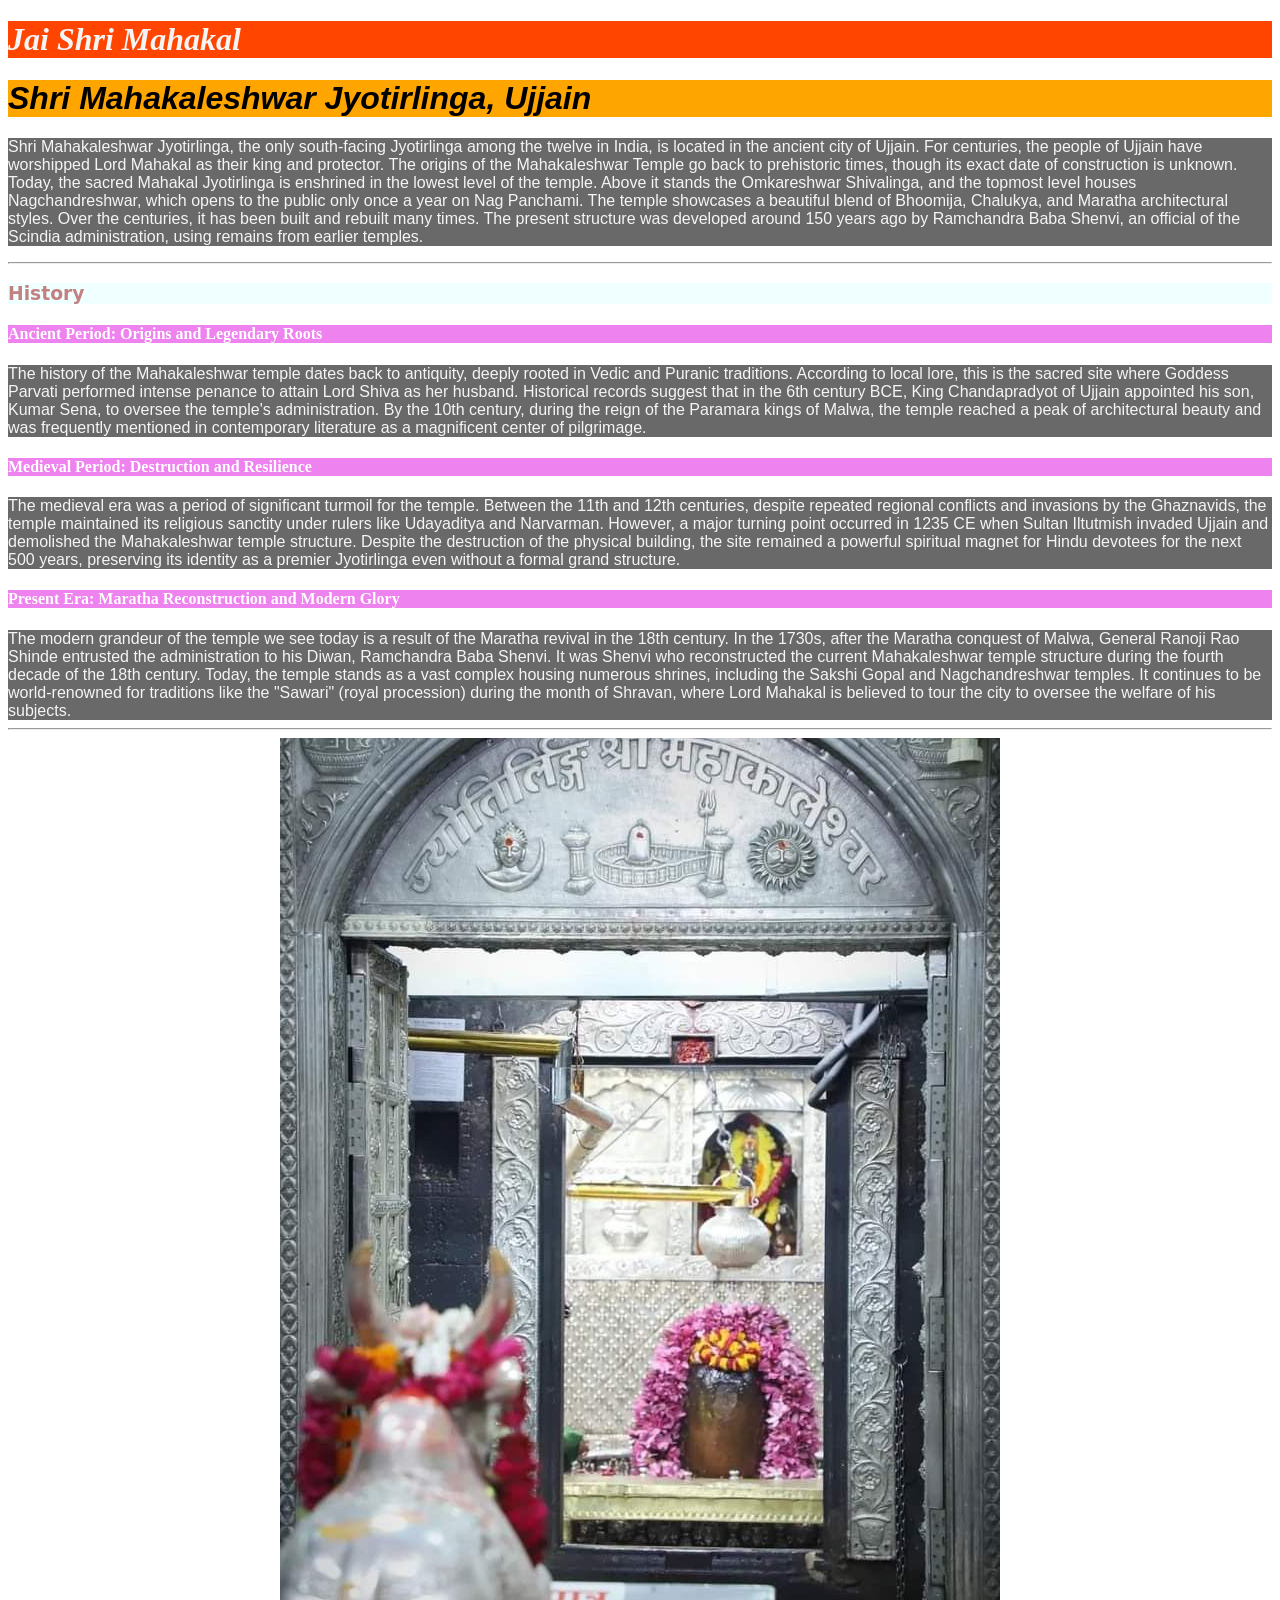
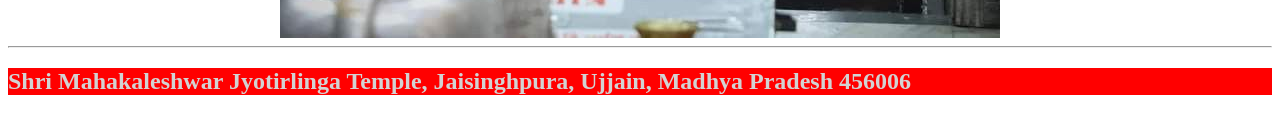
<file: index.html>
<!DOCTYPE html>
<html lang="en">
<head>
    <meta charset="UTF-8">
    <meta name="viewport" content="width=device-width, initial-scale=1.0">
    <title>Document</title>
    <!-- External CSS -->
    <link rel="stylesheet" href="css/style.css">
    <style>
        /* Internal CSS */
        p{
            background-color: dimgray;
            color: whitesmoke;
            font-family:'Gill Sans', 'Gill Sans MT', Calibri, 'Trebuchet MS', sans-serif;
        }
        h4{
            color: white !important;
            background-color:violet !important;
        }
        h2{
            color: lightgray !important;
            background-color: red !important;
        }
        img {
            display: block;
            margin: 0 auto;
        }

    </style>
</head>
<body>
    <!-- Inline CSS -->
    <h1 style="background-color: orangered; font-family: 'Times New Roman', Times, serif; font-style: italic; color:whitesmoke;">Jai Shri Mahakal</h1>
    <h1 style="background-color: orange; font-family:'Franklin Gothic Medium', 'Arial Narrow', Arial, sans-serif; font-style:oblique; color: black;">Shri Mahakaleshwar Jyotirlinga, Ujjain</h1>

    <!-- Internal CSS -->
    <p>Shri Mahakaleshwar Jyotirlinga, the only south‑facing Jyotirlinga among the twelve in India, is located in the ancient city of Ujjain. For centuries, the people of Ujjain have worshipped Lord Mahakal as their king and protector. The origins of the Mahakaleshwar Temple go back to prehistoric times, though its exact date of construction is unknown. Today, the sacred Mahakal Jyotirlinga is enshrined in the lowest level of the temple. Above it stands the Omkareshwar Shivalinga, and the topmost level houses Nagchandreshwar, which opens to the public only once a year on Nag Panchami. The temple showcases a beautiful blend of Bhoomija, Chalukya, and Maratha architectural styles. Over the centuries, it has been built and rebuilt many times. The present structure was developed around 150 years ago by Ramchandra Baba Shenvi, an official of the Scindia administration, using remains from earlier temples.</p>
    
    <hr>
    <!-- External CSS -->
    <h3>History</h3>

    <h4>Ancient Period: Origins and Legendary Roots</h4>
    <article>
        The history of the Mahakaleshwar temple dates back to antiquity, deeply rooted in Vedic and Puranic traditions. According to local lore, this is the sacred site where Goddess Parvati performed intense penance to attain Lord Shiva as her husband. Historical records suggest that in the 6th century BCE, King Chandapradyot of Ujjain appointed his son, Kumar Sena, to oversee the temple's administration. By the 10th century, during the reign of the Paramara kings of Malwa, the temple reached a peak of architectural beauty and was frequently mentioned in contemporary literature as a magnificent center of pilgrimage.
    </article>
     
    <h4>Medieval Period: Destruction and Resilience</h4>
    <article>
        The medieval era was a period of significant turmoil for the temple. Between the 11th and 12th centuries, despite repeated regional conflicts and invasions by the Ghaznavids, the temple maintained its religious sanctity under rulers like Udayaditya and Narvarman. However, a major turning point occurred in 1235 CE when Sultan Iltutmish invaded Ujjain and demolished the Mahakaleshwar temple structure. Despite the destruction of the physical building, the site remained a powerful spiritual magnet for Hindu devotees for the next 500 years, preserving its identity as a premier Jyotirlinga even without a formal grand structure.
    </article>

    <h4>Present Era: Maratha Reconstruction and Modern Glory</h4>
    <article>
        The modern grandeur of the temple we see today is a result of the Maratha revival in the 18th century. In the 1730s, after the Maratha conquest of Malwa, General Ranoji Rao Shinde entrusted the administration to his Diwan, Ramchandra Baba Shenvi. It was Shenvi who reconstructed the current Mahakaleshwar temple structure during the fourth decade of the 18th century. Today, the temple stands as a vast complex housing numerous shrines, including the Sakshi Gopal and Nagchandreshwar temples. It continues to be world-renowned for traditions like the "Sawari" (royal procession) during the month of Shravan, where Lord Mahakal is believed to tour the city to oversee the welfare of his subjects.
    </article>

    <hr>
    <img src="images/Shri Mahakaleshwar Jyotirlinga.jpg" alt="Shri Mahakaleshwar Jyotirlinga">
    <hr>

    <h2>Shri Mahakaleshwar Jyotirlinga Temple, Jaisinghpura, Ujjain, Madhya Pradesh 456006</h2>
</body>
</html>
</file>
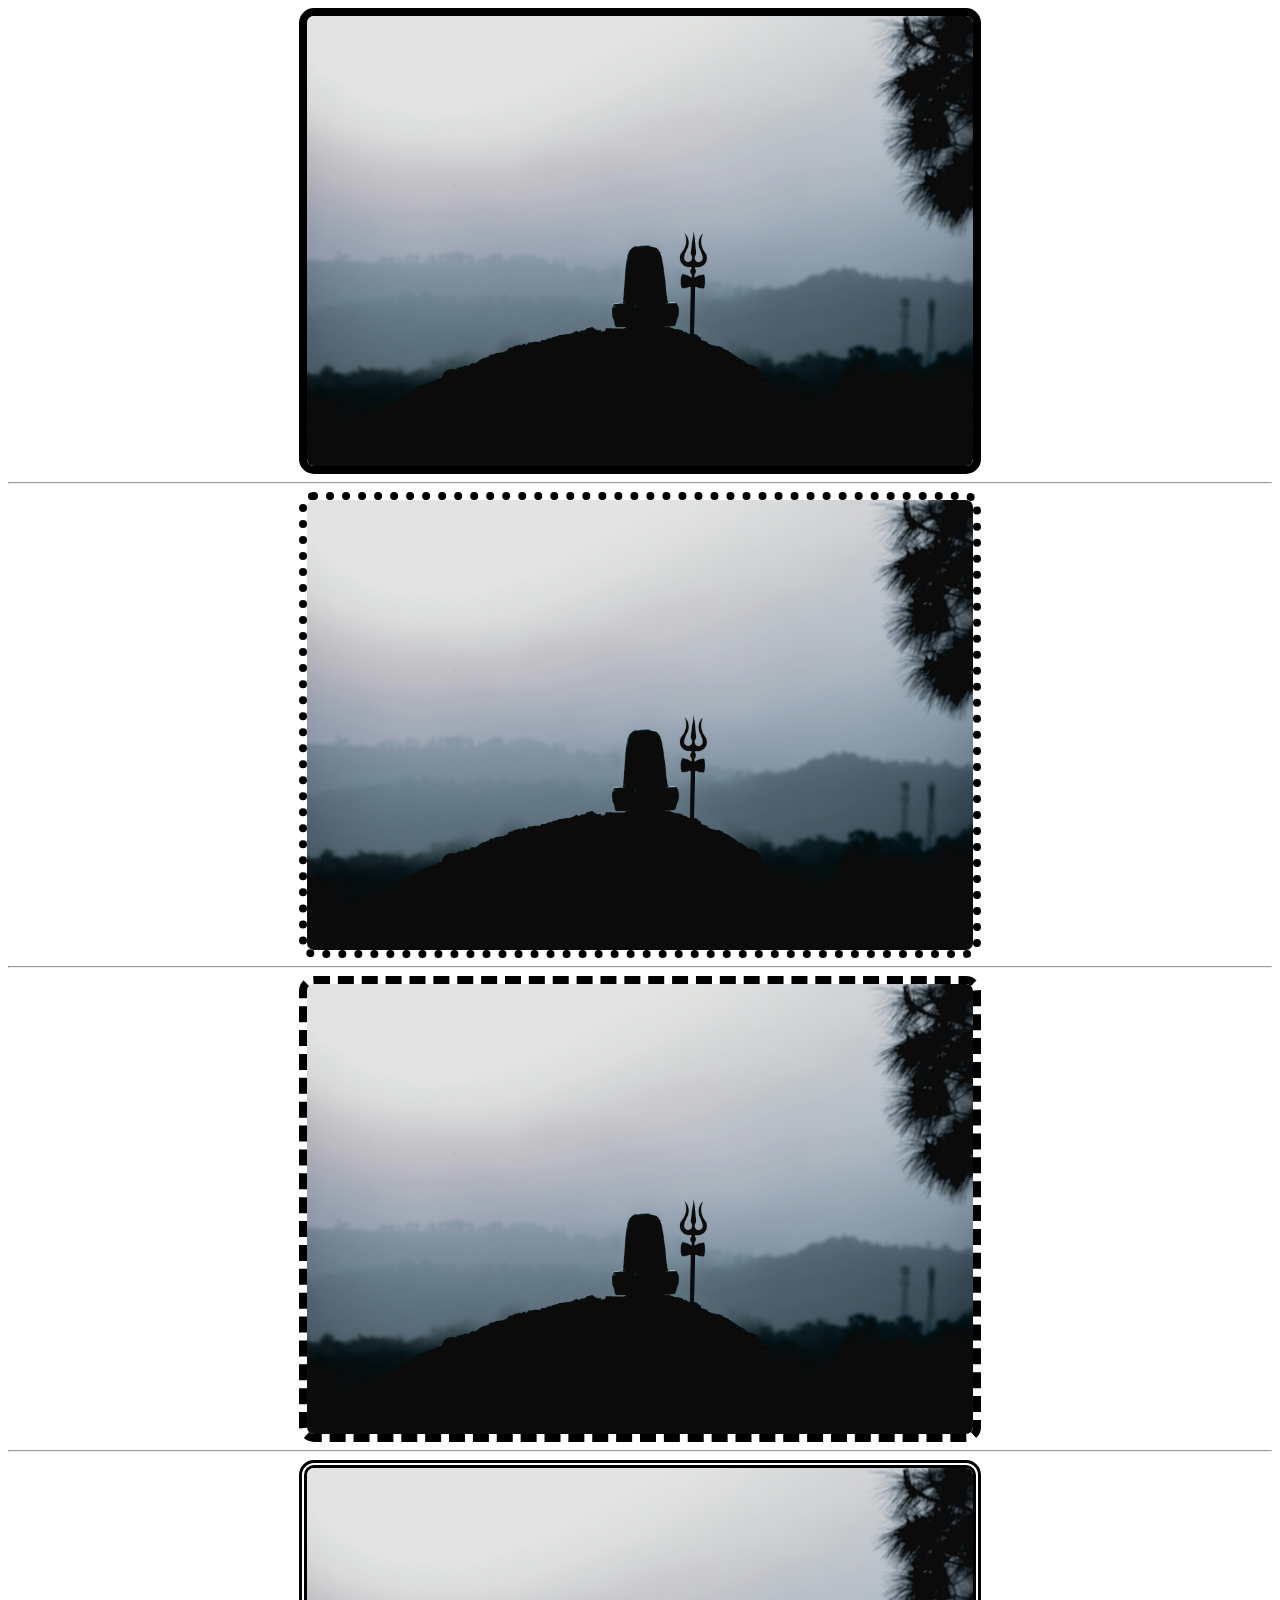
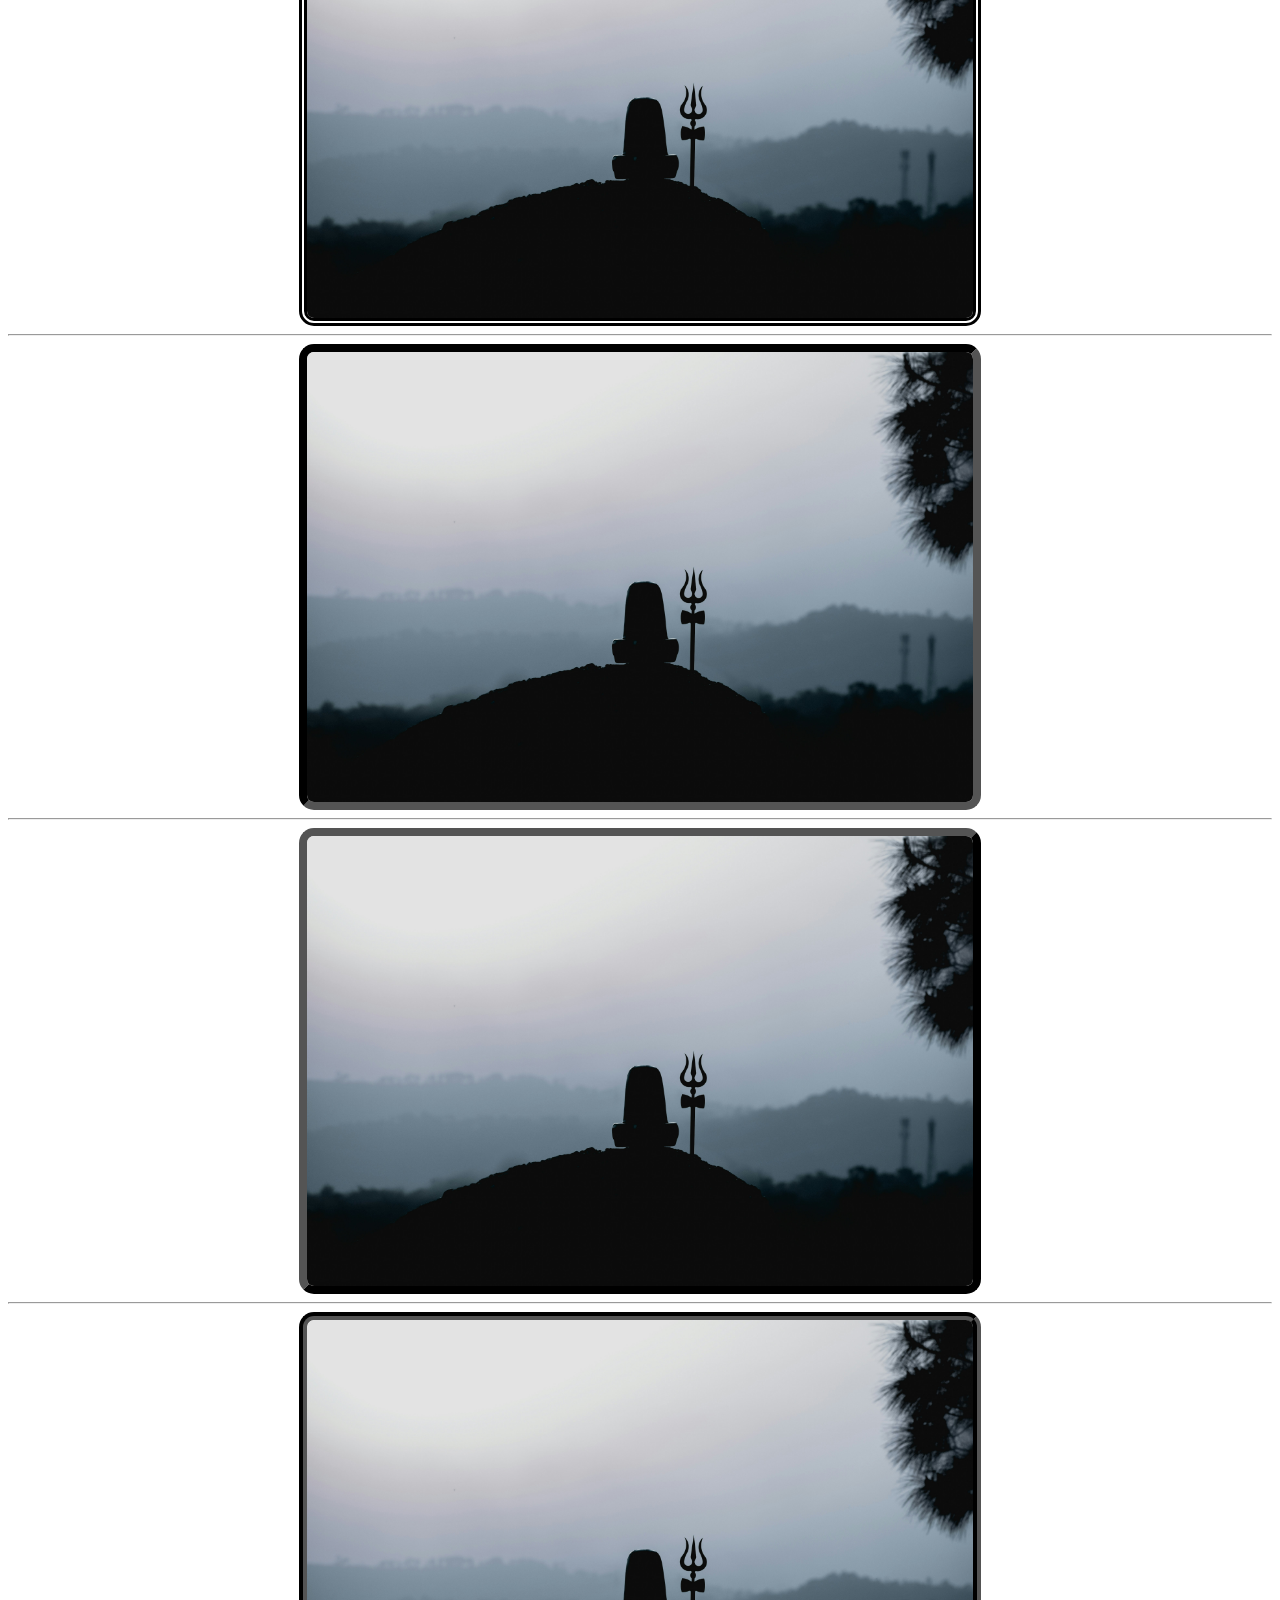
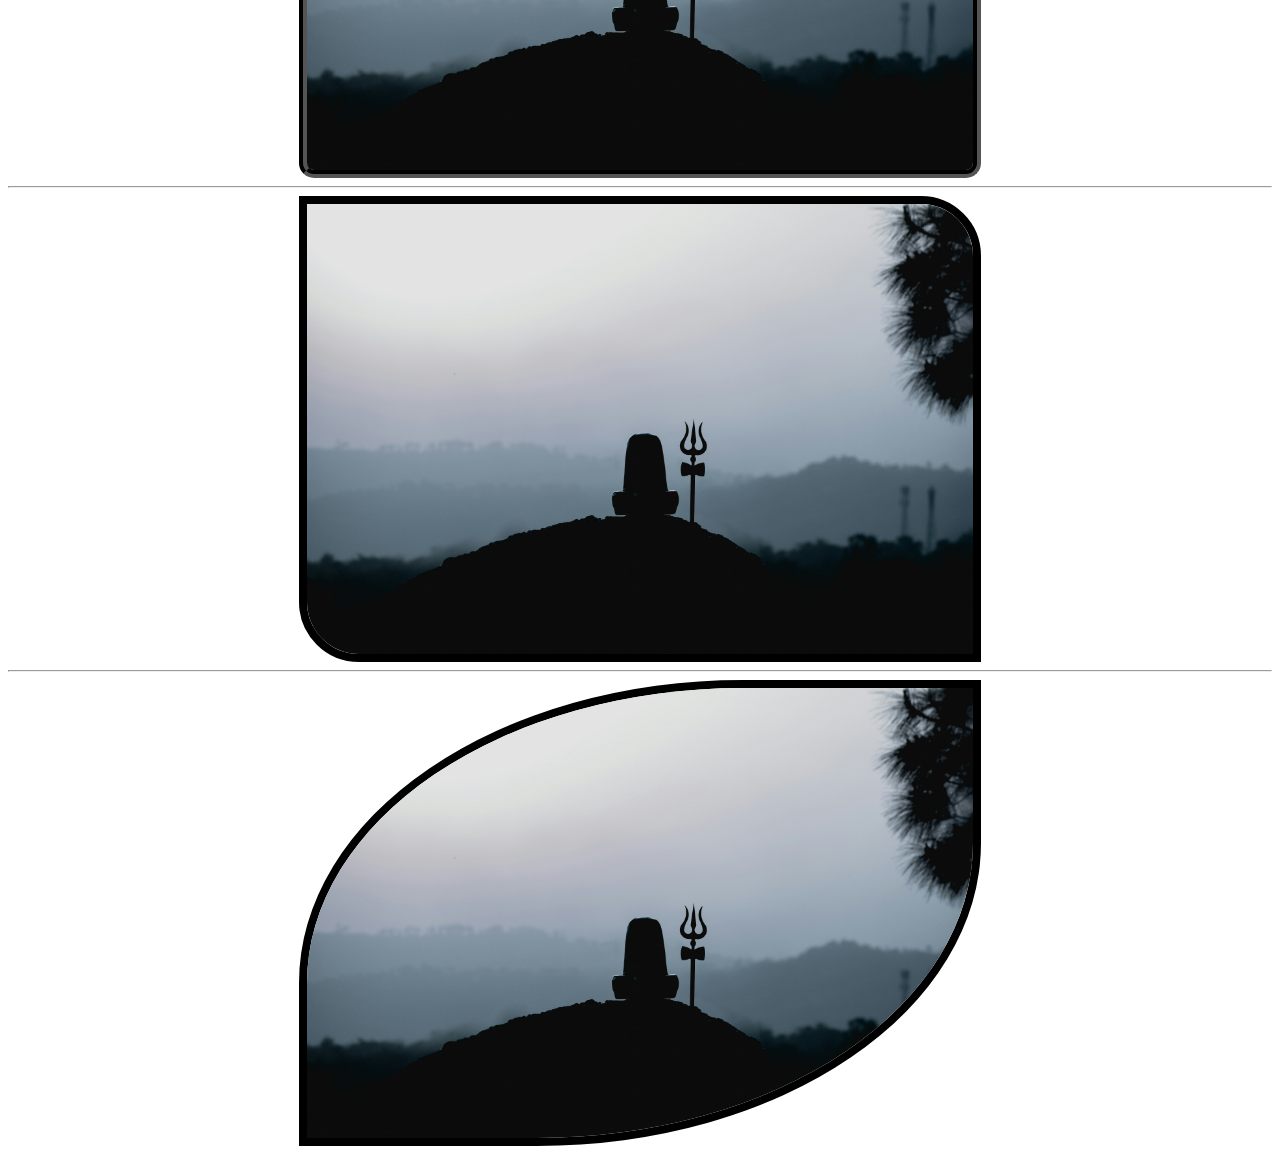
<file: border_properties.html>
<!DOCTYPE html>
<html lang="en">
<head>
    <meta charset="UTF-8">
    <meta name="viewport" content="width=device-width, initial-scale=1.0">
    <title>Document</title>
    <link rel="stylesheet" href="css/border_style.css">
</head>
<body>
    
    <img src="images/bholenath.jpg" alt="" height="450px" class="b_img1">
    <hr>
    <img src="images/bholenath.jpg" alt="" height="450px" class="b_img2">
    <hr>
    <img src="images/bholenath.jpg" alt="" height="450px" class="b_img3">
    <hr>
    <img src="images/bholenath.jpg" alt="" height="450px" class="b_img4">
    <hr>
    <img src="images/bholenath.jpg" alt="" height="450px" class="b_img5">
    <hr>
    <img src="images/bholenath.jpg" alt="" height="450px" class="b_img6">
    <hr>
    <img src="images/bholenath.jpg" alt="" height="450px" class="b_img7">
    <hr>
    <img src="images/bholenath.jpg" alt="" height="450px" class="b_img8">
    <hr>
    <img src="images/bholenath.jpg" alt="" height="450px" class="b_img9">

</body>
</html>
</file>
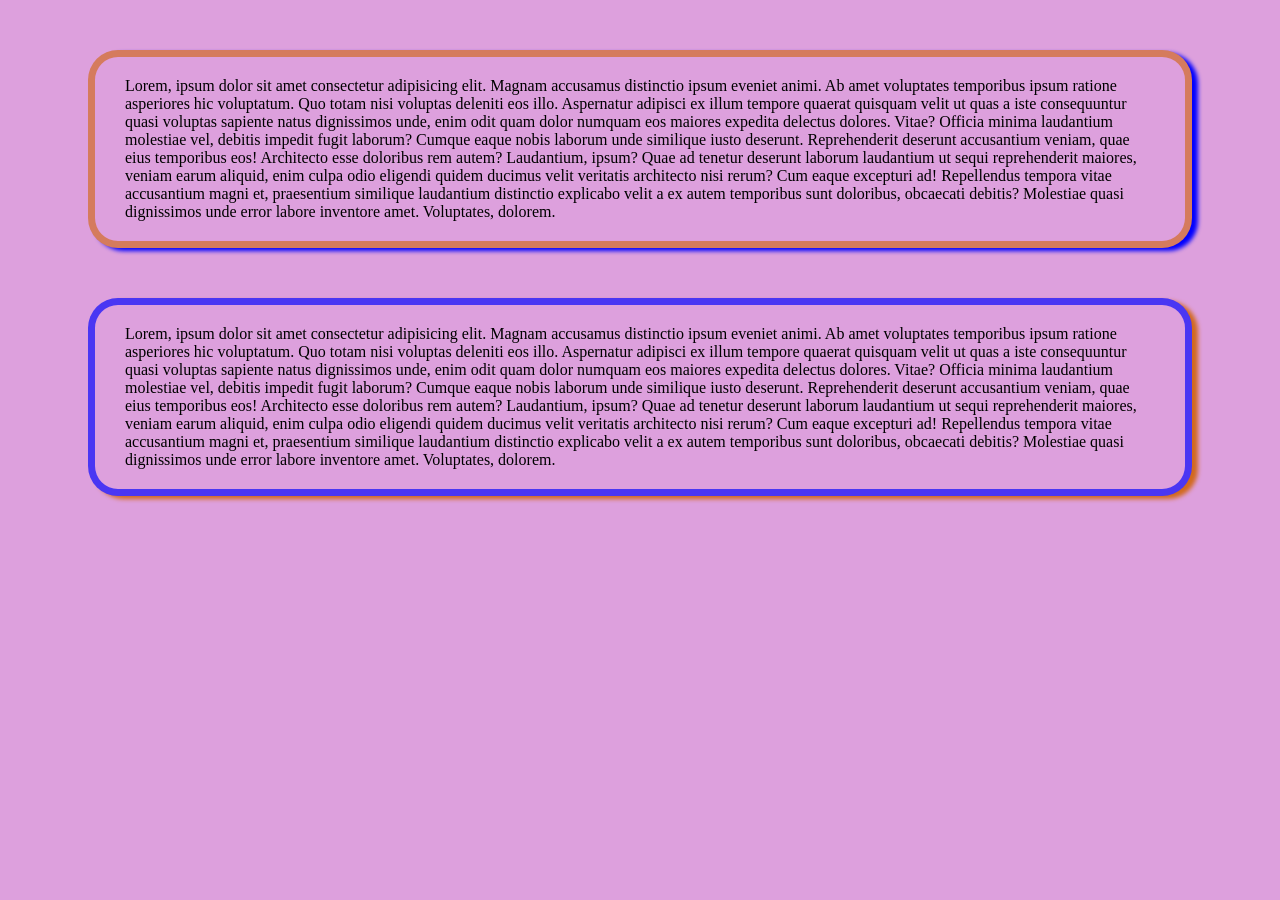
<file: box_model.html>
<!DOCTYPE html>
<html lang="en">
<head>
    <meta charset="UTF-8">
    <meta name="viewport" content="width=device-width, initial-scale=1.0">
    <title>Document</title>
    <link rel="stylesheet" href="css/box_model_style.css">
</head>
<body>
    <p class="box_model1">Lorem, ipsum dolor sit amet consectetur adipisicing elit. Magnam accusamus distinctio ipsum eveniet animi. Ab amet voluptates temporibus ipsum ratione asperiores hic voluptatum. Quo totam nisi voluptas deleniti eos illo.
    Aspernatur adipisci ex illum tempore quaerat quisquam velit ut quas a iste consequuntur quasi voluptas sapiente natus dignissimos unde, enim odit quam dolor numquam eos maiores expedita delectus dolores. Vitae?
    Officia minima laudantium molestiae vel, debitis impedit fugit laborum? Cumque eaque nobis laborum unde similique iusto deserunt. Reprehenderit deserunt accusantium veniam, quae eius temporibus eos! Architecto esse doloribus rem autem?
    Laudantium, ipsum? Quae ad tenetur deserunt laborum laudantium ut sequi reprehenderit maiores, veniam earum aliquid, enim culpa odio eligendi quidem ducimus velit veritatis architecto nisi rerum? Cum eaque excepturi ad!
    Repellendus tempora vitae accusantium magni et, praesentium similique laudantium distinctio explicabo velit a ex autem temporibus sunt doloribus, obcaecati debitis? Molestiae quasi dignissimos unde error labore inventore amet. Voluptates, dolorem.  </p>

    <p class="box_model2">Lorem, ipsum dolor sit amet consectetur adipisicing elit. Magnam accusamus distinctio ipsum eveniet animi. Ab amet voluptates temporibus ipsum ratione asperiores hic voluptatum. Quo totam nisi voluptas deleniti eos illo.
    Aspernatur adipisci ex illum tempore quaerat quisquam velit ut quas a iste consequuntur quasi voluptas sapiente natus dignissimos unde, enim odit quam dolor numquam eos maiores expedita delectus dolores. Vitae?
    Officia minima laudantium molestiae vel, debitis impedit fugit laborum? Cumque eaque nobis laborum unde similique iusto deserunt. Reprehenderit deserunt accusantium veniam, quae eius temporibus eos! Architecto esse doloribus rem autem?
    Laudantium, ipsum? Quae ad tenetur deserunt laborum laudantium ut sequi reprehenderit maiores, veniam earum aliquid, enim culpa odio eligendi quidem ducimus velit veritatis architecto nisi rerum? Cum eaque excepturi ad!
    Repellendus tempora vitae accusantium magni et, praesentium similique laudantium distinctio explicabo velit a ex autem temporibus sunt doloribus, obcaecati debitis? Molestiae quasi dignissimos unde error labore inventore amet. Voluptates, dolorem.  </p>
</body>
</html>
</file>
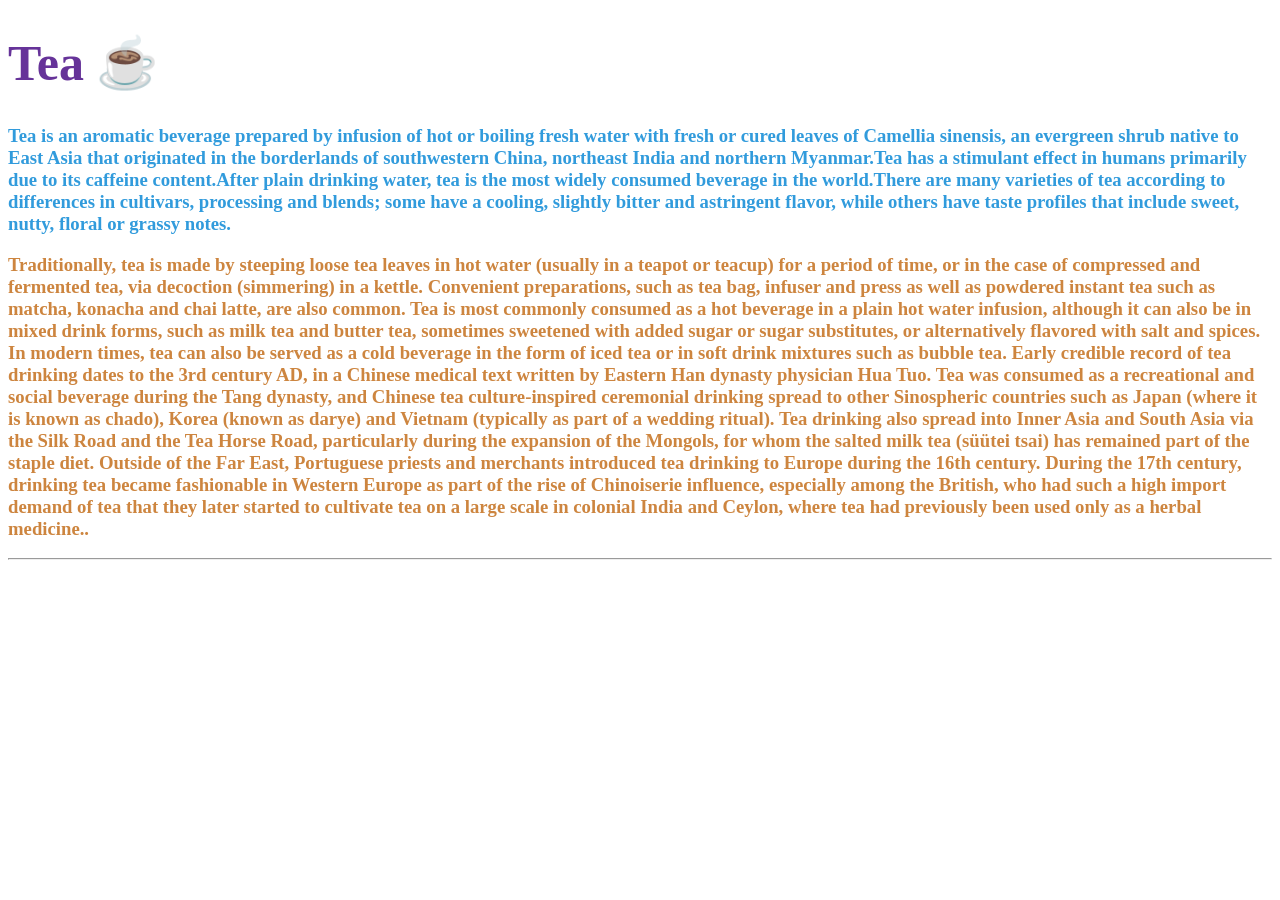
<file: class_selectors.html>
<!DOCTYPE html>
<html lang="en">
<head>
    <meta charset="UTF-8">
    <meta name="viewport" content="width=device-width, initial-scale=1.0">
    <link rel="stylesheet" href="css/style2.css">
    <title>Document</title>
</head>
<body>
  <h1 id="headings">Tea <span>&#9749;</span></h1>
  <h3 class="heading-color1">Tea is an aromatic beverage prepared by infusion of hot or boiling fresh water with fresh or cured leaves of Camellia sinensis, an evergreen shrub native to East Asia that originated in the borderlands of southwestern China, northeast India and northern Myanmar.Tea has a stimulant effect in humans primarily due to its caffeine content.After plain drinking water, tea is the most widely consumed beverage in the world.There are many varieties of tea according to differences in cultivars, processing and blends; some have a cooling, slightly bitter and astringent flavor, while others have taste profiles that include sweet, nutty, floral or grassy notes.</h3>

  <h3 class="heading-color2">Traditionally, tea is made by steeping loose tea leaves in hot water (usually in a teapot or teacup) for a period of time, or in the case of compressed and fermented tea, via decoction (simmering) in a kettle. Convenient preparations, such as tea bag, infuser and press as well as powdered instant tea such as matcha, konacha and chai latte, are also common. Tea is most commonly consumed as a hot beverage in a plain hot water infusion, although it can also be in mixed drink forms, such as milk tea and butter tea, sometimes sweetened with added sugar or sugar substitutes, or alternatively flavored with salt and spices. In modern times, tea can also be served as a cold beverage in the form of iced tea or in soft drink mixtures such as bubble tea. Early credible record of tea drinking dates to the 3rd century AD, in a Chinese medical text written by Eastern Han dynasty physician Hua Tuo. Tea was consumed as a recreational and social beverage during the Tang dynasty, and Chinese tea culture-inspired ceremonial drinking spread to other Sinospheric countries such as Japan (where it is known as chado), Korea (known as darye) and Vietnam (typically as part of a wedding ritual). Tea drinking also spread into Inner Asia and South Asia via the Silk Road and the Tea Horse Road, particularly during the expansion of the Mongols, for whom the salted milk tea (süütei tsai) has remained part of the staple diet. Outside of the Far East, Portuguese priests and merchants introduced tea drinking to Europe during the 16th century. During the 17th century, drinking tea became fashionable in Western Europe as part of the rise of Chinoiserie influence, especially among the British, who had such a high import demand of tea that they later started to cultivate tea on a large scale in colonial India and Ceylon, where tea had previously been used only as a herbal medicine..</h3>
  <hr>
</body>
</html>
</file>
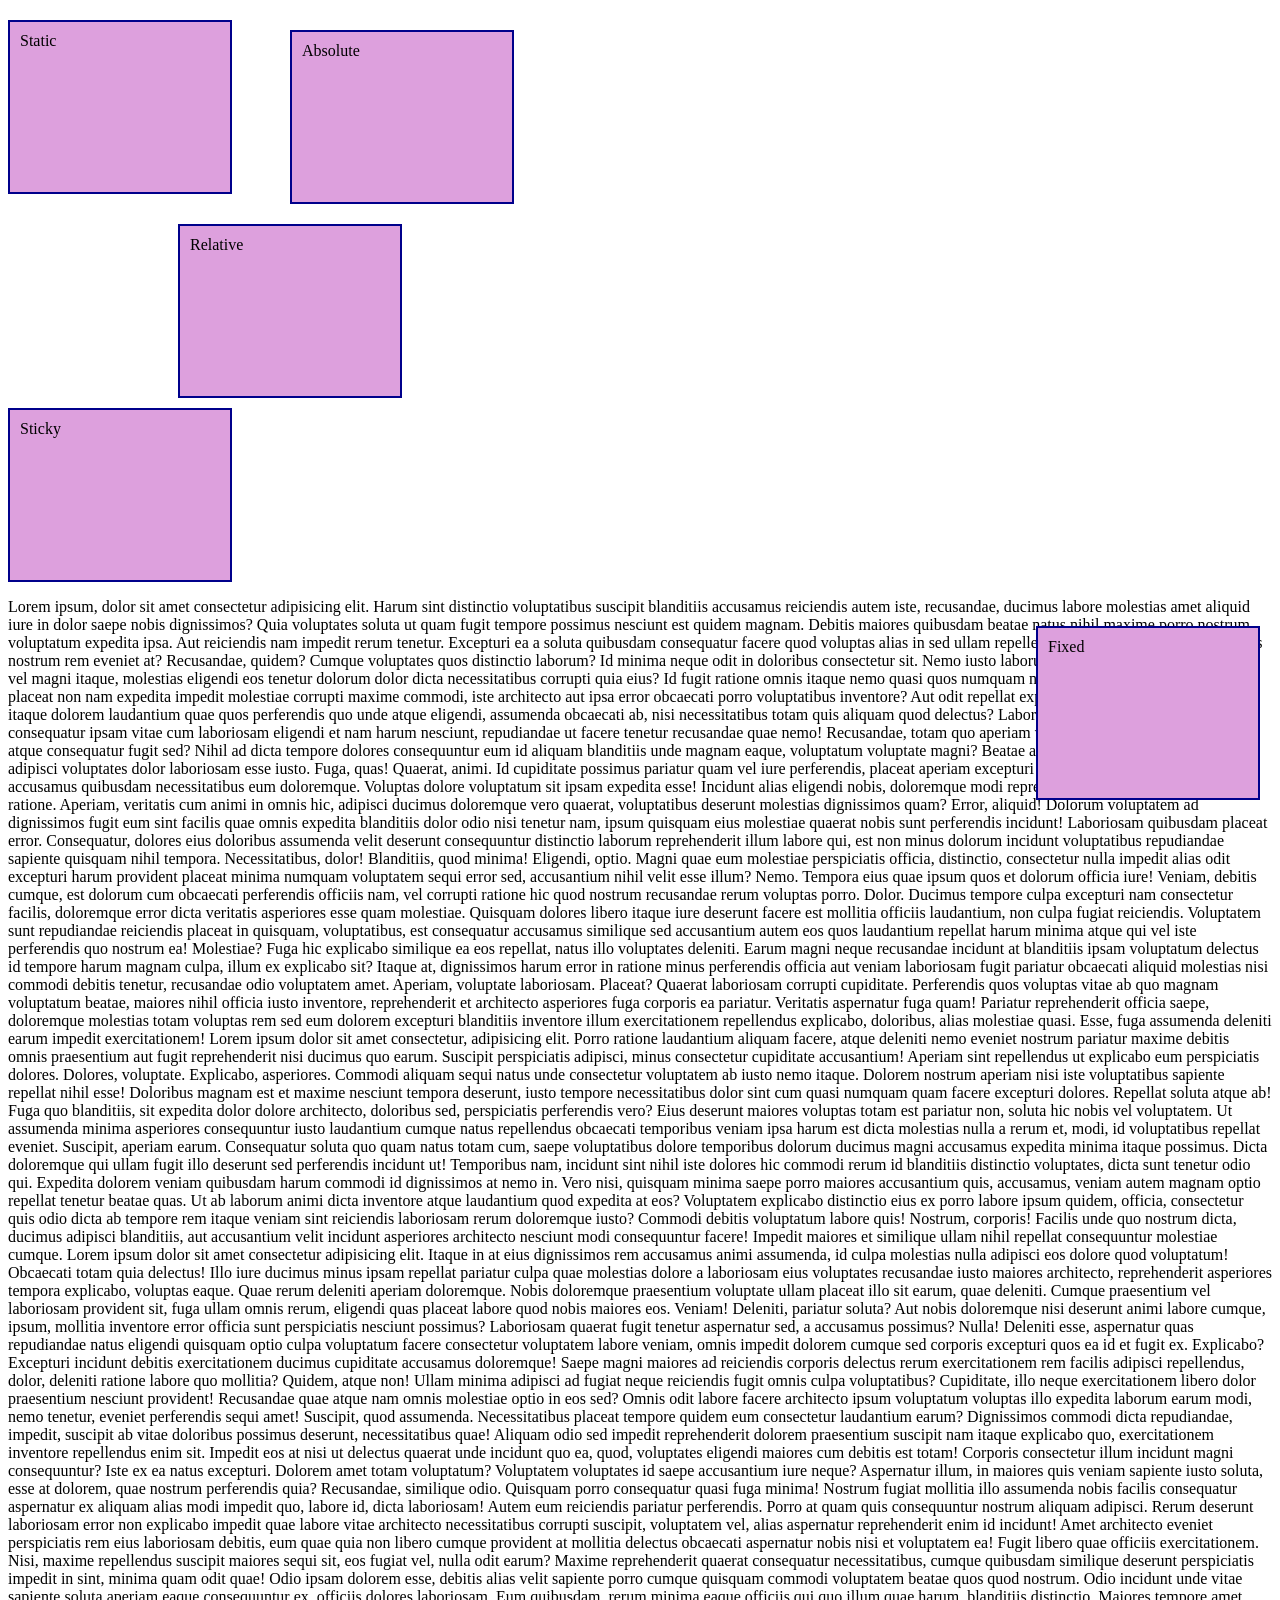
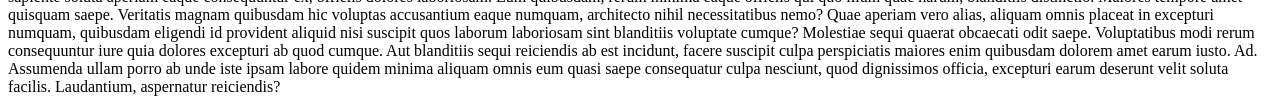
<file: position.html>
<!DOCTYPE html>
<html lang="en">
<head>
    <meta charset="UTF-8">
    <meta name="viewport" content="width=4, initial-scale=1.0">
    <title>Document</title>
    <link rel="stylesheet" href="css/position_style.css">
</head>
<body>
    <div class="box box_static">Static</div>
    <div class="box box_rel">Relative</div>
    <div class="box box_abs">Absolute</div>
    <div class="box box_sti">Sticky</div>
    <div class="box box_fxd">Fixed</div>
    <p>Lorem ipsum, dolor sit amet consectetur adipisicing elit. Harum sint distinctio voluptatibus suscipit blanditiis accusamus reiciendis autem iste, recusandae, ducimus labore molestias amet aliquid iure in dolor saepe nobis dignissimos?
    Quia voluptates soluta ut quam fugit tempore possimus nesciunt est quidem magnam. Debitis maiores quibusdam beatae natus nihil maxime porro nostrum voluptatum expedita ipsa. Aut reiciendis nam impedit rerum tenetur.
    Excepturi ea a soluta quibusdam consequatur facere quod voluptas alias in sed ullam repellendus quasi fugiat eos optio, officiis nostrum rem eveniet at? Recusandae, quidem? Cumque voluptates quos distinctio laborum?
    Id minima neque odit in doloribus consectetur sit. Nemo iusto laborum qui, quas iure optio, asperiores vel magni itaque, molestias eligendi eos tenetur dolorum dolor dicta necessitatibus corrupti quia eius?
    Id fugit ratione omnis itaque nemo quasi quos numquam necessitatibus ullam! Laborum placeat non nam expedita impedit molestiae corrupti maxime commodi, iste architecto aut ipsa error obcaecati porro voluptatibus inventore?
    Aut odit repellat expedita praesentium voluptatem itaque dolorem laudantium quae quos perferendis quo unde atque eligendi, assumenda obcaecati ab, nisi necessitatibus totam quis aliquam quod delectus? Labore corrupti perferendis quaerat!
    A consequatur ipsam vitae cum laboriosam eligendi et nam harum nesciunt, repudiandae ut facere tenetur recusandae quae nemo! Recusandae, totam quo aperiam voluptatum non deleniti explicabo atque consequatur fugit sed?
    Nihil ad dicta tempore dolores consequuntur eum id aliquam blanditiis unde magnam eaque, voluptatum voluptate magni? Beatae alias quasi omnis eveniet asperiores adipisci voluptates dolor laboriosam esse iusto. Fuga, quas!
    Quaerat, animi. Id cupiditate possimus pariatur quam vel iure perferendis, placeat aperiam excepturi quidem, fugiat, qui odit ipsa accusamus quibusdam necessitatibus eum doloremque. Voluptas dolore voluptatum sit ipsam expedita esse!
    Incidunt alias eligendi nobis, doloremque modi reprehenderit non harum accusantium ratione. Aperiam, veritatis cum animi in omnis hic, adipisci ducimus doloremque vero quaerat, voluptatibus deserunt molestias dignissimos quam? Error, aliquid!
    Dolorum voluptatem ad dignissimos fugit eum sint facilis quae omnis expedita blanditiis dolor odio nisi tenetur nam, ipsum quisquam eius molestiae quaerat nobis sunt perferendis incidunt! Laboriosam quibusdam placeat error.
    Consequatur, dolores eius doloribus assumenda velit deserunt consequuntur distinctio laborum reprehenderit illum labore qui, est non minus dolorum incidunt voluptatibus repudiandae sapiente quisquam nihil tempora. Necessitatibus, dolor! Blanditiis, quod minima!
    Eligendi, optio. Magni quae eum molestiae perspiciatis officia, distinctio, consectetur nulla impedit alias odit excepturi harum provident placeat minima numquam voluptatem sequi error sed, accusantium nihil velit esse illum? Nemo.
    Tempora eius quae ipsum quos et dolorum officia iure! Veniam, debitis cumque, est dolorum cum obcaecati perferendis officiis nam, vel corrupti ratione hic quod nostrum recusandae rerum voluptas porro. Dolor.
    Ducimus tempore culpa excepturi nam consectetur facilis, doloremque error dicta veritatis asperiores esse quam molestiae. Quisquam dolores libero itaque iure deserunt facere est mollitia officiis laudantium, non culpa fugiat reiciendis.
    Voluptatem sunt repudiandae reiciendis placeat in quisquam, voluptatibus, est consequatur accusamus similique sed accusantium autem eos quos laudantium repellat harum minima atque qui vel iste perferendis quo nostrum ea! Molestiae?
    Fuga hic explicabo similique ea eos repellat, natus illo voluptates deleniti. Earum magni neque recusandae incidunt at blanditiis ipsam voluptatum delectus id tempore harum magnam culpa, illum ex explicabo sit?
    Itaque at, dignissimos harum error in ratione minus perferendis officia aut veniam laboriosam fugit pariatur obcaecati aliquid molestias nisi commodi debitis tenetur, recusandae odio voluptatem amet. Aperiam, voluptate laboriosam. Placeat?
    Quaerat laboriosam corrupti cupiditate. Perferendis quos voluptas vitae ab quo magnam voluptatum beatae, maiores nihil officia iusto inventore, reprehenderit et architecto asperiores fuga corporis ea pariatur. Veritatis aspernatur fuga quam!
    Pariatur reprehenderit officia saepe, doloremque molestias totam voluptas rem sed eum dolorem excepturi blanditiis inventore illum exercitationem repellendus explicabo, doloribus, alias molestiae quasi. Esse, fuga assumenda deleniti earum impedit exercitationem! Lorem ipsum dolor sit amet consectetur, adipisicing elit. Porro ratione laudantium aliquam facere, atque deleniti nemo eveniet nostrum pariatur maxime debitis omnis praesentium aut fugit reprehenderit nisi ducimus quo earum.
    Suscipit perspiciatis adipisci, minus consectetur cupiditate accusantium! Aperiam sint repellendus ut explicabo eum perspiciatis dolores. Dolores, voluptate. Explicabo, asperiores. Commodi aliquam sequi natus unde consectetur voluptatem ab iusto nemo itaque.
    Dolorem nostrum aperiam nisi iste voluptatibus sapiente repellat nihil esse! Doloribus magnam est et maxime nesciunt tempora deserunt, iusto tempore necessitatibus dolor sint cum quasi numquam quam facere excepturi dolores.
    Repellat soluta atque ab! Fuga quo blanditiis, sit expedita dolor dolore architecto, doloribus sed, perspiciatis perferendis vero? Eius deserunt maiores voluptas totam est pariatur non, soluta hic nobis vel voluptatem.
    Ut assumenda minima asperiores consequuntur iusto laudantium cumque natus repellendus obcaecati temporibus veniam ipsa harum est dicta molestias nulla a rerum et, modi, id voluptatibus repellat eveniet. Suscipit, aperiam earum.
    Consequatur soluta quo quam natus totam cum, saepe voluptatibus dolore temporibus dolorum ducimus magni accusamus expedita minima itaque possimus. Dicta doloremque qui ullam fugit illo deserunt sed perferendis incidunt ut!
    Temporibus nam, incidunt sint nihil iste dolores hic commodi rerum id blanditiis distinctio voluptates, dicta sunt tenetur odio qui. Expedita dolorem veniam quibusdam harum commodi id dignissimos at nemo in.
    Vero nisi, quisquam minima saepe porro maiores accusantium quis, accusamus, veniam autem magnam optio repellat tenetur beatae quas. Ut ab laborum animi dicta inventore atque laudantium quod expedita at eos?
    Voluptatem explicabo distinctio eius ex porro labore ipsum quidem, officia, consectetur quis odio dicta ab tempore rem itaque veniam sint reiciendis laboriosam rerum doloremque iusto? Commodi debitis voluptatum labore quis!
    Nostrum, corporis! Facilis unde quo nostrum dicta, ducimus adipisci blanditiis, aut accusantium velit incidunt asperiores architecto nesciunt modi consequuntur facere! Impedit maiores et similique ullam nihil repellat consequuntur molestiae cumque. Lorem ipsum dolor sit amet consectetur adipisicing elit. Itaque in at eius dignissimos rem accusamus animi assumenda, id culpa molestias nulla adipisci eos dolore quod voluptatum! Obcaecati totam quia delectus!
    Illo iure ducimus minus ipsam repellat pariatur culpa quae molestias dolore a laboriosam eius voluptates recusandae iusto maiores architecto, reprehenderit asperiores tempora explicabo, voluptas eaque. Quae rerum deleniti aperiam doloremque.
    Nobis doloremque praesentium voluptate ullam placeat illo sit earum, quae deleniti. Cumque praesentium vel laboriosam provident sit, fuga ullam omnis rerum, eligendi quas placeat labore quod nobis maiores eos. Veniam!
    Deleniti, pariatur soluta? Aut nobis doloremque nisi deserunt animi labore cumque, ipsum, mollitia inventore error officia sunt perspiciatis nesciunt possimus? Laboriosam quaerat fugit tenetur aspernatur sed, a accusamus possimus? Nulla!
    Deleniti esse, aspernatur quas repudiandae natus eligendi quisquam optio culpa voluptatum facere consectetur voluptatem labore veniam, omnis impedit dolorem cumque sed corporis excepturi quos ea id et fugit ex. Explicabo?
    Excepturi incidunt debitis exercitationem ducimus cupiditate accusamus doloremque! Saepe magni maiores ad reiciendis corporis delectus rerum exercitationem rem facilis adipisci repellendus, dolor, deleniti ratione labore quo mollitia? Quidem, atque non!
    Ullam minima adipisci ad fugiat neque reiciendis fugit omnis culpa voluptatibus? Cupiditate, illo neque exercitationem libero dolor praesentium nesciunt provident! Recusandae quae atque nam omnis molestiae optio in eos sed?
    Omnis odit labore facere architecto ipsum voluptatum voluptas illo expedita laborum earum modi, nemo tenetur, eveniet perferendis sequi amet! Suscipit, quod assumenda. Necessitatibus placeat tempore quidem eum consectetur laudantium earum?
    Dignissimos commodi dicta repudiandae, impedit, suscipit ab vitae doloribus possimus deserunt, necessitatibus quae! Aliquam odio sed impedit reprehenderit dolorem praesentium suscipit nam itaque explicabo quo, exercitationem inventore repellendus enim sit.
    Impedit eos at nisi ut delectus quaerat unde incidunt quo ea, quod, voluptates eligendi maiores cum debitis est totam! Corporis consectetur illum incidunt magni consequuntur? Iste ex ea natus excepturi.
    Dolorem amet totam voluptatum? Voluptatem voluptates id saepe accusantium iure neque? Aspernatur illum, in maiores quis veniam sapiente iusto soluta, esse at dolorem, quae nostrum perferendis quia? Recusandae, similique odio.
    Quisquam porro consequatur quasi fuga minima! Nostrum fugiat mollitia illo assumenda nobis facilis consequatur aspernatur ex aliquam alias modi impedit quo, labore id, dicta laboriosam! Autem eum reiciendis pariatur perferendis.
    Porro at quam quis consequuntur nostrum aliquam adipisci. Rerum deserunt laboriosam error non explicabo impedit quae labore vitae architecto necessitatibus corrupti suscipit, voluptatem vel, alias aspernatur reprehenderit enim id incidunt!
    Amet architecto eveniet perspiciatis rem eius laboriosam debitis, eum quae quia non libero cumque provident at mollitia delectus obcaecati aspernatur nobis nisi et voluptatem ea! Fugit libero quae officiis exercitationem.
    Nisi, maxime repellendus suscipit maiores sequi sit, eos fugiat vel, nulla odit earum? Maxime reprehenderit quaerat consequatur necessitatibus, cumque quibusdam similique deserunt perspiciatis impedit in sint, minima quam odit quae!
    Odio ipsam dolorem esse, debitis alias velit sapiente porro cumque quisquam commodi voluptatem beatae quos quod nostrum. Odio incidunt unde vitae sapiente soluta aperiam eaque consequuntur ex, officiis dolores laboriosam.
    Eum quibusdam, rerum minima eaque officiis qui quo illum quae harum, blanditiis distinctio. Maiores tempore amet quisquam saepe. Veritatis magnam quibusdam hic voluptas accusantium eaque numquam, architecto nihil necessitatibus nemo?
    Quae aperiam vero alias, aliquam omnis placeat in excepturi numquam, quibusdam eligendi id provident aliquid nisi suscipit quos laborum laboriosam sint blanditiis voluptate cumque? Molestiae sequi quaerat obcaecati odit saepe.
    Voluptatibus modi rerum consequuntur iure quia dolores excepturi ab quod cumque. Aut blanditiis sequi reiciendis ab est incidunt, facere suscipit culpa perspiciatis maiores enim quibusdam dolorem amet earum iusto. Ad.
    Assumenda ullam porro ab unde iste ipsam labore quidem minima aliquam omnis eum quasi saepe consequatur culpa nesciunt, quod dignissimos officia, excepturi earum deserunt velit soluta facilis. Laudantium, aspernatur reiciendis?</p>
    
</body>
</html>
</file>
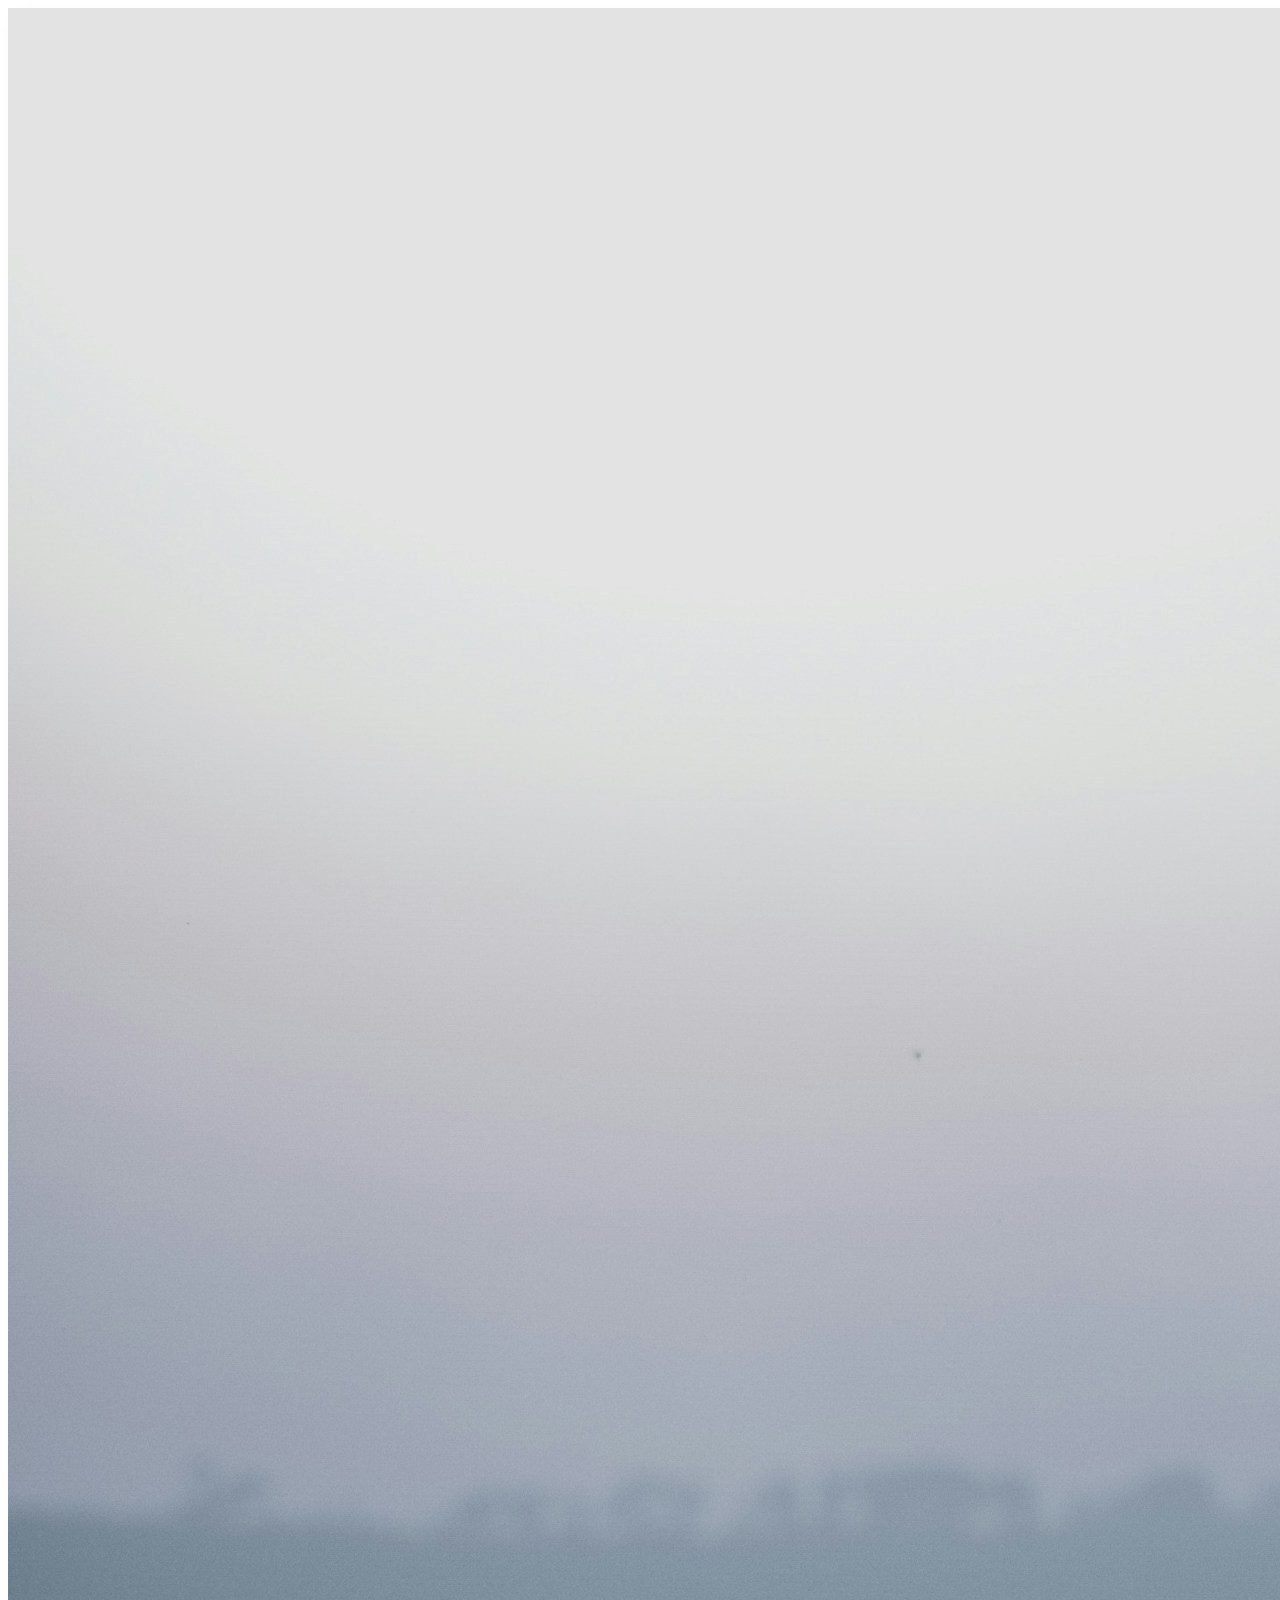
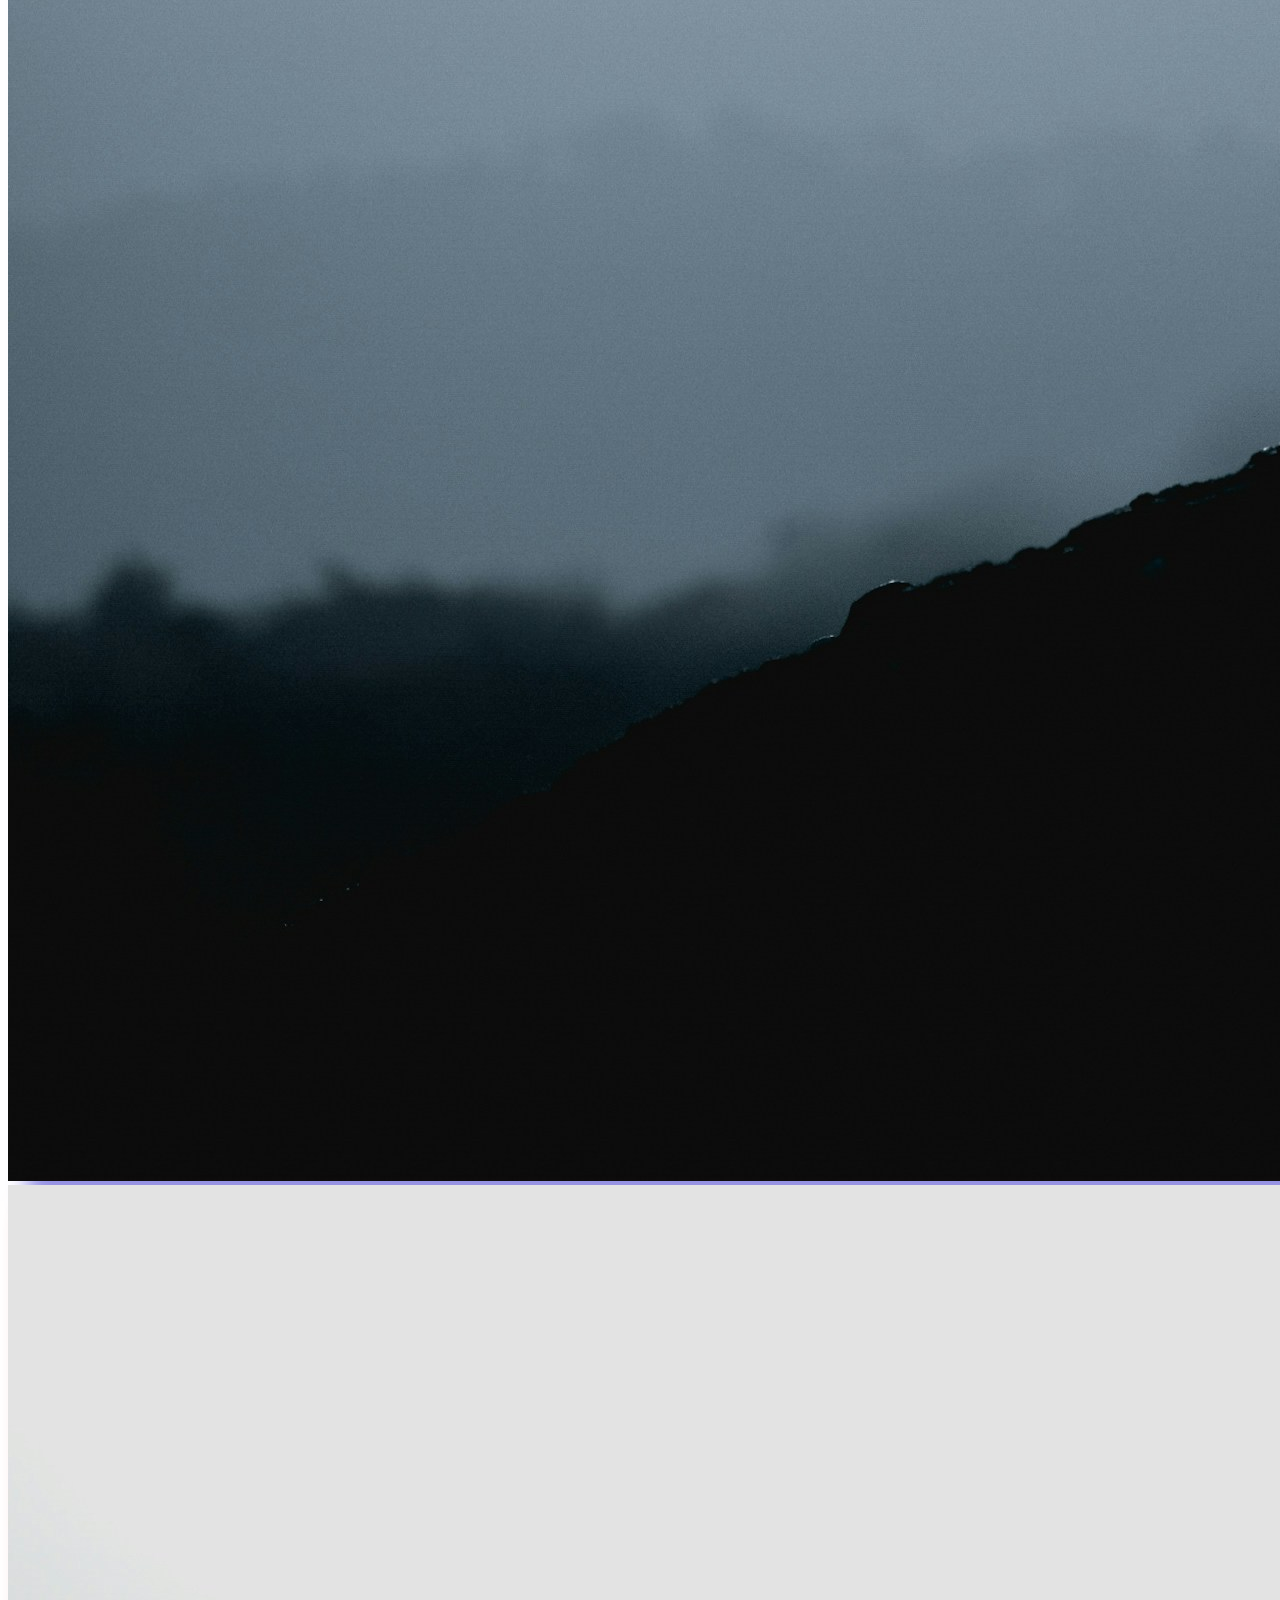
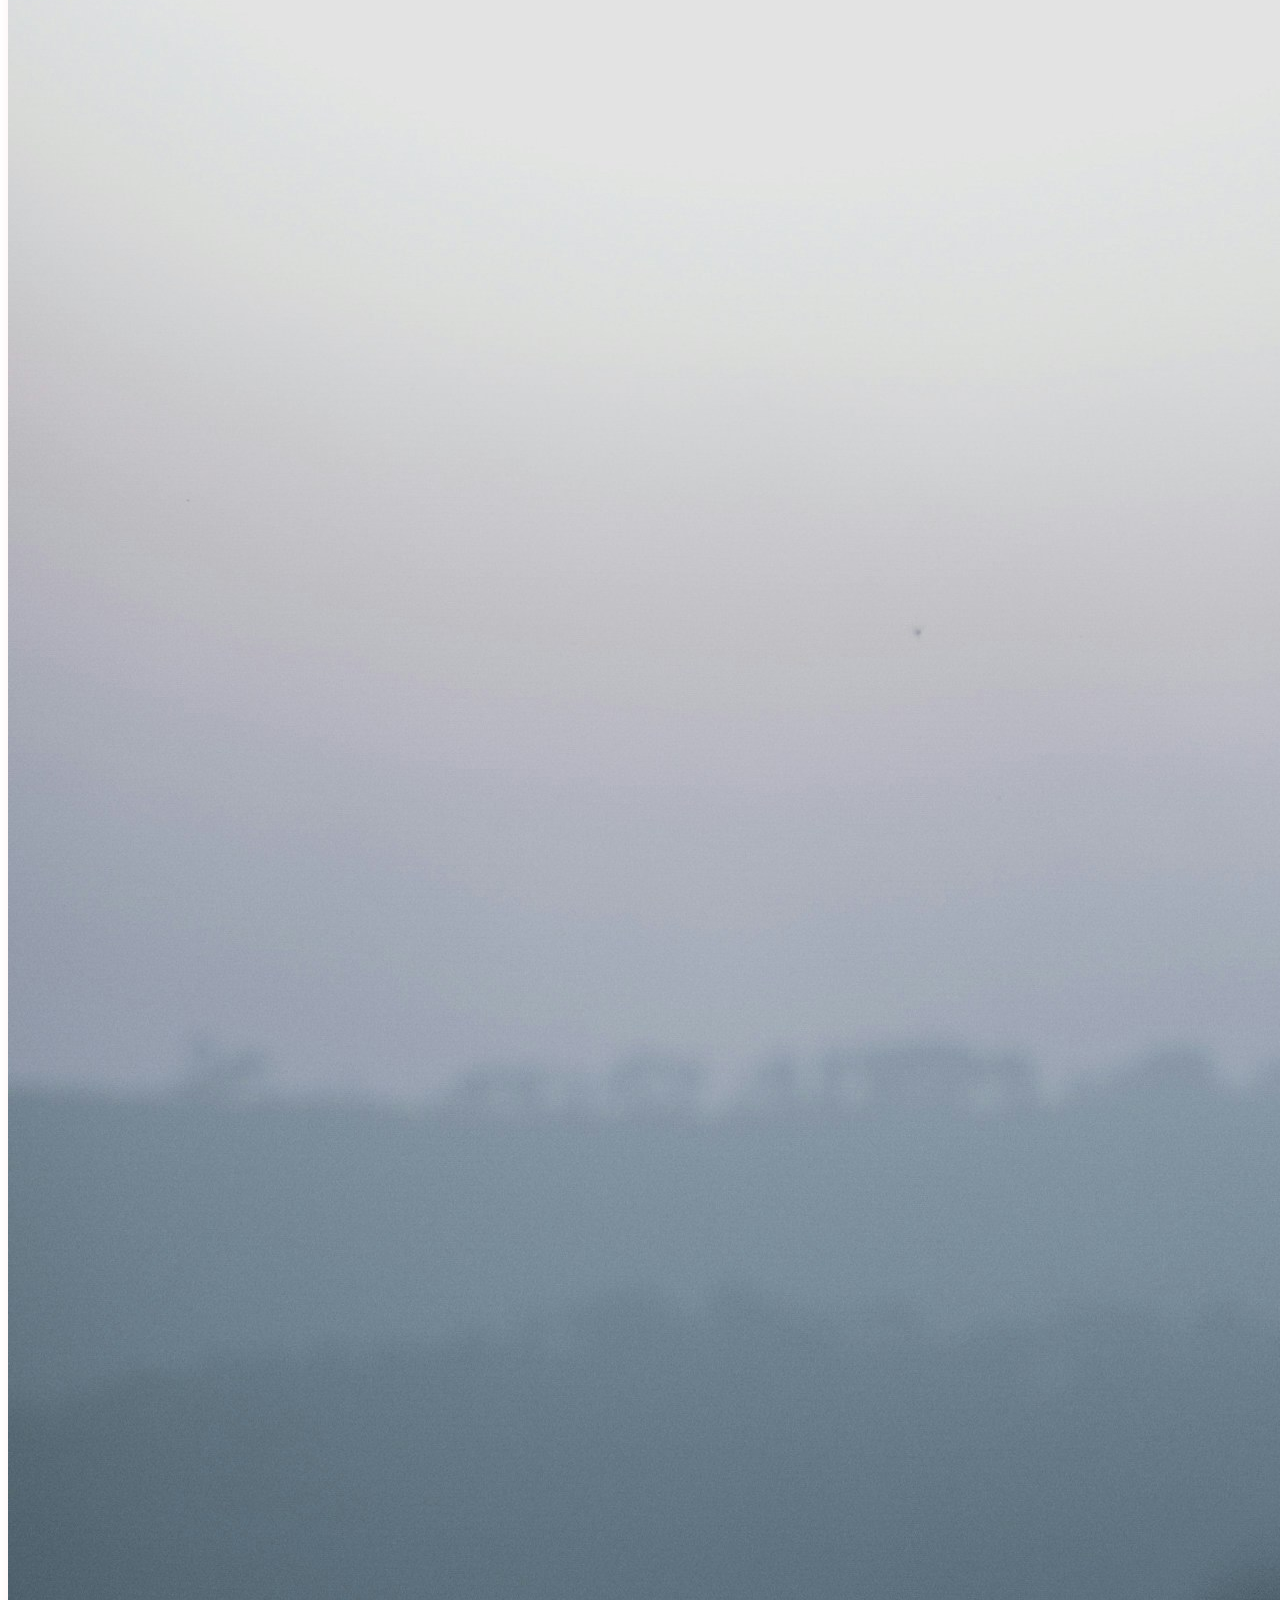
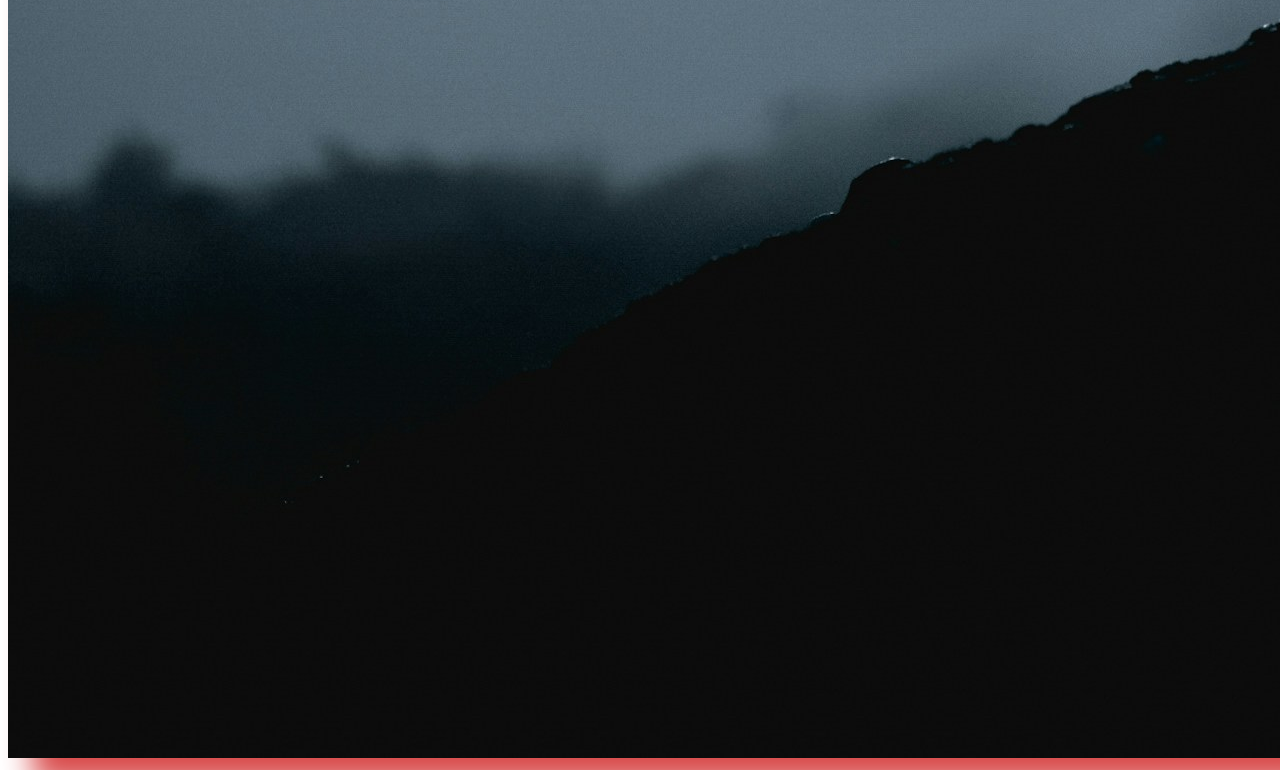
<file: shadows.html>
<!DOCTYPE html>
<html lang="en">
<head>
    <meta charset="UTF-8">
    <meta name="viewport" content="width=device-width, initial-scale=1.0">
    <title>Document</title>
    <link rel="stylesheet" href="css/shadows.css">
</head>
<body>
    <img class="b_shadow" src="images/bholenath.jpg" alt="">

    <img class="d_shadow" src="images/bholenath.jpg" alt="">
</body>
</html>
</file>
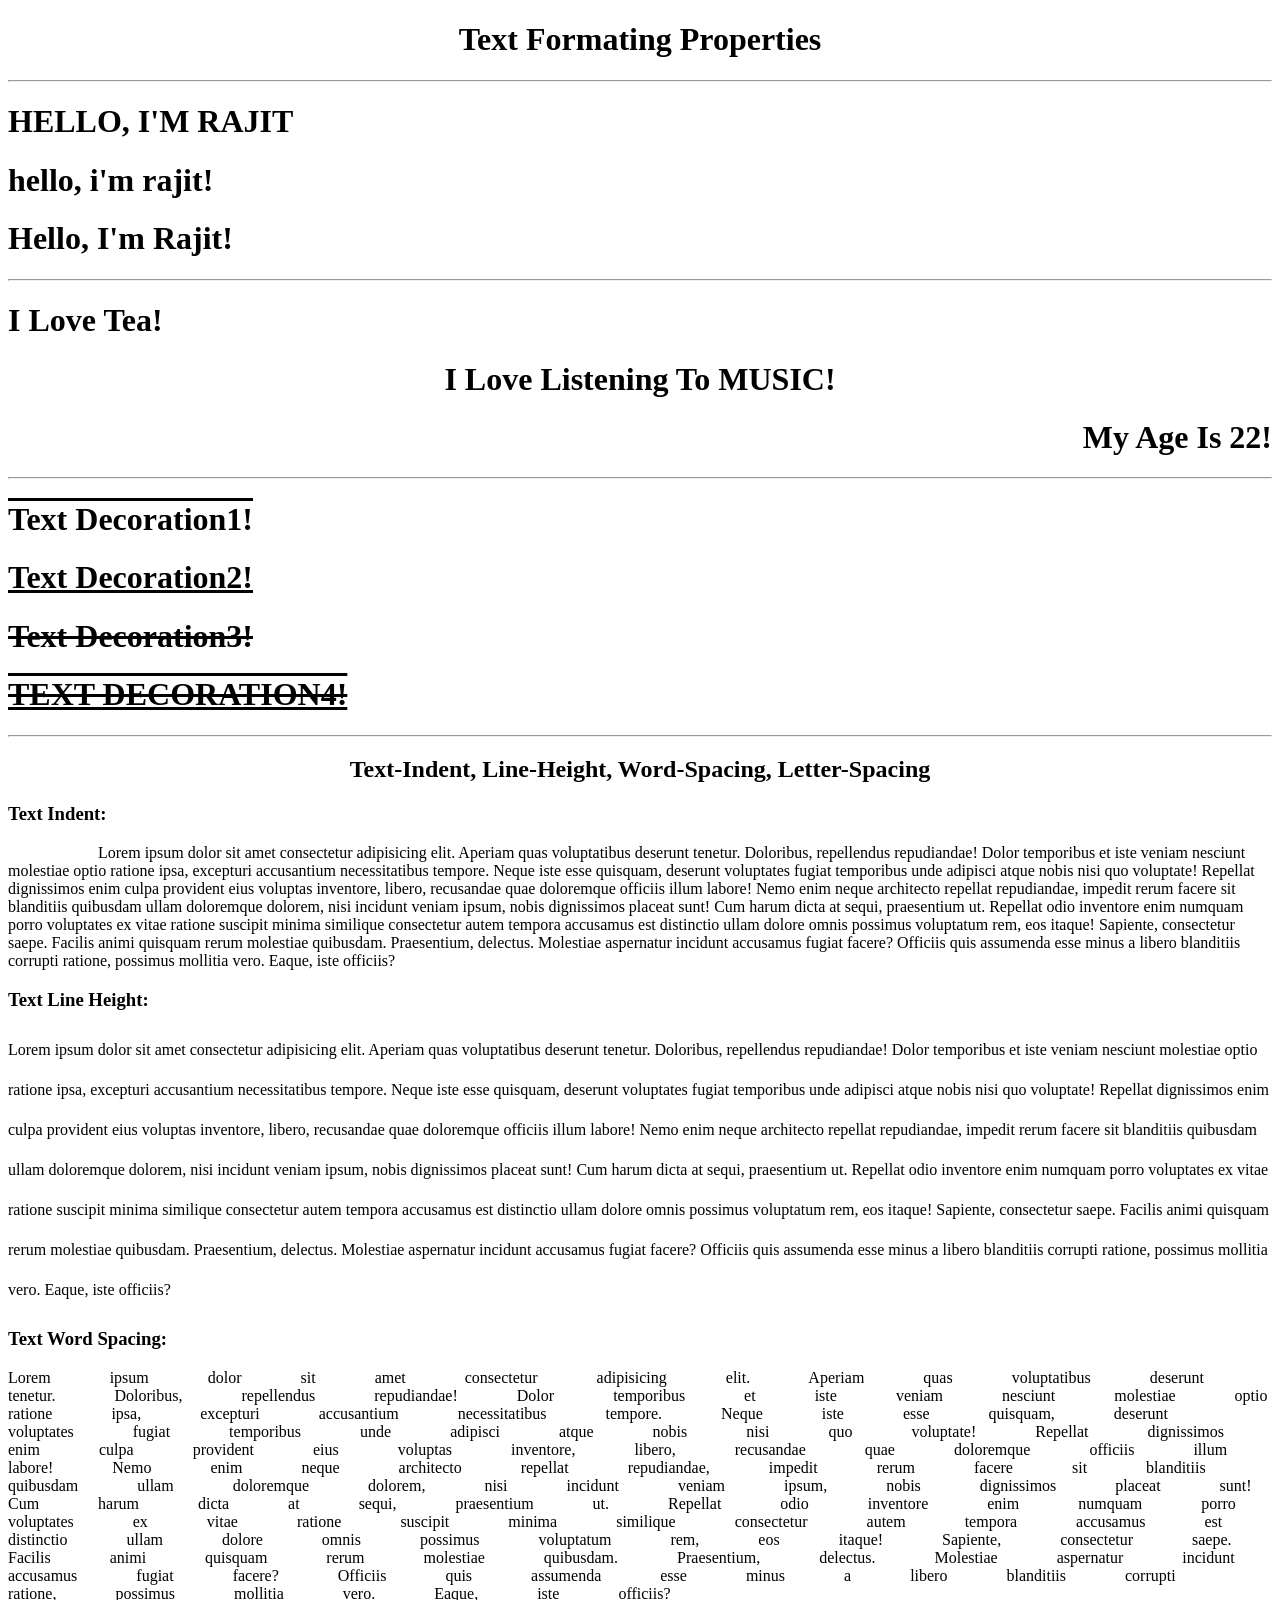
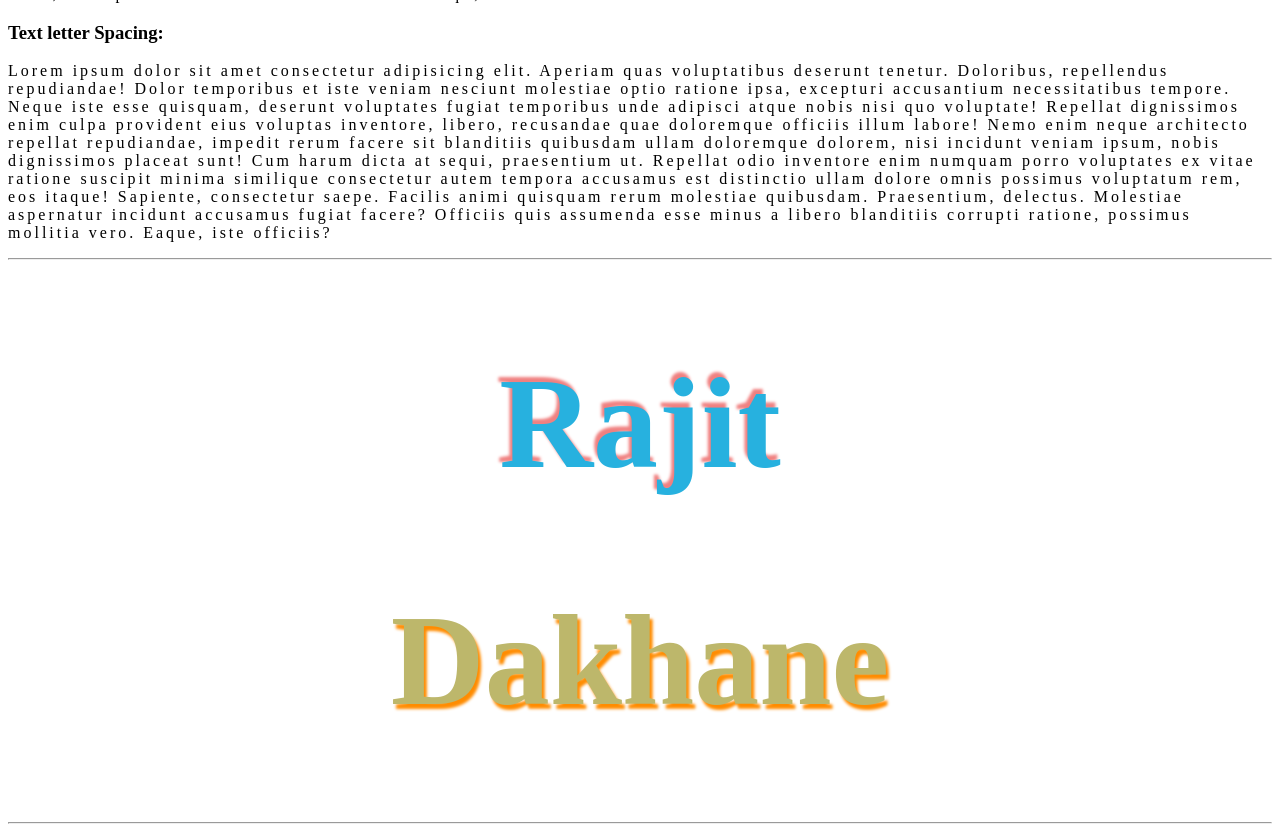
<file: text_formats.html>
<!DOCTYPE html>
<html lang="en">
<head>
    <meta charset="UTF-8">
    <meta name="viewport" content="width=device-width, initial-scale=1.0">
    <link rel="stylesheet" href="css/text_format_style.css">
    <title>Document</title>
</head>
<body>
    <h1 style="text-align: center;">Text Formating Properties</h1>
<hr>
    <h1 class="t_uppercase">hello, i'm rajit</h1>
    <h1 class="t_lowercase">HELLO, I'M RAJIT!</h1>
    <h1 class="t_capitalize">hello, i'm rajit!</h1>
<hr>

    <h1 class="t_left">I love tea!</h1>
    <h1 class="t_center">I love listening to MUSIC!</h1>
    <h1 class="t_right">my age is 22!</h1>
<hr>

    <h1 class="t_decoration1">Text Decoration1!</h1>
    <h1 class="t_decoration2">Text Decoration2!</h1>
    <h1 class="t_decoration3">Text Decoration3!</h1>
    <h1 class="t_decoration4">Text Decoration4!</h1>
<hr>
    <h2 style="text-align: center; text-transform: capitalize">text-indent, line-height, word-spacing, letter-spacing</h2>
    <h3>Text Indent: </h3>
    <p class="t_indent">Lorem ipsum dolor sit amet consectetur adipisicing elit. Aperiam quas voluptatibus deserunt tenetur. Doloribus, repellendus repudiandae! Dolor temporibus et iste veniam nesciunt molestiae optio ratione ipsa, excepturi accusantium necessitatibus tempore. Neque iste esse quisquam, deserunt voluptates fugiat temporibus unde adipisci atque nobis nisi quo voluptate! Repellat dignissimos enim culpa provident eius voluptas inventore, libero, recusandae quae doloremque officiis illum labore! Nemo enim neque architecto repellat repudiandae, impedit rerum facere sit blanditiis quibusdam ullam doloremque dolorem, nisi incidunt veniam ipsum, nobis dignissimos placeat sunt! Cum harum dicta at sequi, praesentium ut. Repellat odio inventore enim numquam porro voluptates ex vitae ratione suscipit minima similique consectetur autem tempora accusamus est distinctio ullam dolore omnis possimus voluptatum rem, eos itaque! Sapiente, consectetur saepe. Facilis animi quisquam rerum molestiae quibusdam. Praesentium, delectus. Molestiae aspernatur incidunt accusamus fugiat facere? Officiis quis assumenda esse minus a libero blanditiis corrupti ratione, possimus mollitia vero. Eaque, iste officiis?</p>

    <h3>Text Line Height: </h3>
    <p class="t_line_height">Lorem ipsum dolor sit amet consectetur adipisicing elit. Aperiam quas voluptatibus deserunt tenetur. Doloribus, repellendus repudiandae! Dolor temporibus et iste veniam nesciunt molestiae optio ratione ipsa, excepturi accusantium necessitatibus tempore. Neque iste esse quisquam, deserunt voluptates fugiat temporibus unde adipisci atque nobis nisi quo voluptate! Repellat dignissimos enim culpa provident eius voluptas inventore, libero, recusandae quae doloremque officiis illum labore! Nemo enim neque architecto repellat repudiandae, impedit rerum facere sit blanditiis quibusdam ullam doloremque dolorem, nisi incidunt veniam ipsum, nobis dignissimos placeat sunt! Cum harum dicta at sequi, praesentium ut. Repellat odio inventore enim numquam porro voluptates ex vitae ratione suscipit minima similique consectetur autem tempora accusamus est distinctio ullam dolore omnis possimus voluptatum rem, eos itaque! Sapiente, consectetur saepe. Facilis animi quisquam rerum molestiae quibusdam. Praesentium, delectus. Molestiae aspernatur incidunt accusamus fugiat facere? Officiis quis assumenda esse minus a libero blanditiis corrupti ratione, possimus mollitia vero. Eaque, iste officiis?</p>
 
    <h3>Text Word Spacing: </h3>
    <p class="t_word_spacing">Lorem ipsum dolor sit amet consectetur adipisicing elit. Aperiam quas voluptatibus deserunt tenetur. Doloribus, repellendus repudiandae! Dolor temporibus et iste veniam nesciunt molestiae optio ratione ipsa, excepturi accusantium necessitatibus tempore. Neque iste esse quisquam, deserunt voluptates fugiat temporibus unde adipisci atque nobis nisi quo voluptate! Repellat dignissimos enim culpa provident eius voluptas inventore, libero, recusandae quae doloremque officiis illum labore! Nemo enim neque architecto repellat repudiandae, impedit rerum facere sit blanditiis quibusdam ullam doloremque dolorem, nisi incidunt veniam ipsum, nobis dignissimos placeat sunt! Cum harum dicta at sequi, praesentium ut. Repellat odio inventore enim numquam porro voluptates ex vitae ratione suscipit minima similique consectetur autem tempora accusamus est distinctio ullam dolore omnis possimus voluptatum rem, eos itaque! Sapiente, consectetur saepe. Facilis animi quisquam rerum molestiae quibusdam. Praesentium, delectus. Molestiae aspernatur incidunt accusamus fugiat facere? Officiis quis assumenda esse minus a libero blanditiis corrupti ratione, possimus mollitia vero. Eaque, iste officiis?</p>

    <h3>Text letter Spacing: </h3>
    <p class="t_letter_spacing">Lorem ipsum dolor sit amet consectetur adipisicing elit. Aperiam quas voluptatibus deserunt tenetur. Doloribus, repellendus repudiandae! Dolor temporibus et iste veniam nesciunt molestiae optio ratione ipsa, excepturi accusantium necessitatibus tempore. Neque iste esse quisquam, deserunt voluptates fugiat temporibus unde adipisci atque nobis nisi quo voluptate! Repellat dignissimos enim culpa provident eius voluptas inventore, libero, recusandae quae doloremque officiis illum labore! Nemo enim neque architecto repellat repudiandae, impedit rerum facere sit blanditiis quibusdam ullam doloremque dolorem, nisi incidunt veniam ipsum, nobis dignissimos placeat sunt! Cum harum dicta at sequi, praesentium ut. Repellat odio inventore enim numquam porro voluptates ex vitae ratione suscipit minima similique consectetur autem tempora accusamus est distinctio ullam dolore omnis possimus voluptatum rem, eos itaque! Sapiente, consectetur saepe. Facilis animi quisquam rerum molestiae quibusdam. Praesentium, delectus. Molestiae aspernatur incidunt accusamus fugiat facere? Officiis quis assumenda esse minus a libero blanditiis corrupti ratione, possimus mollitia vero. Eaque, iste officiis?</p>
<hr>

    <h1 class="t_center t_shadow1">Rajit</h1>
    <h1 class="t_center t_shadow2">Dakhane</h1>
<hr>

    
</body>
</html>
</file>
<file: css/style.css>
h3{
    color:rgba(165, 42, 42, 0.595);
    background-color:azure;
    font-family:system-ui, -apple-system, BlinkMacSystemFont, 'Segoe UI', Roboto, Oxygen, Ubuntu, Cantarell, 'Open Sans', 'Helvetica Neue', sans-serif;
}

article{
    color: whitesmoke;
    background-color: dimgray;
    font-family:'Gill Sans', 'Gill Sans MT', Calibri, 'Trebuchet MS', sans-serif;
}
</file>
<file: css/border_style.css>
.b_img1{
    border: 8px solid black;
    border-radius: 15px;
}
.b_img2{
    border: 8px dotted black;
    border-radius: 15px;
}
.b_img3{
    border: 8px dashed black;
    border-radius: 15px;
}
.b_img4{
    border: 8px double black;
    border-radius: 15px;
}
.b_img5{
    border: 8px inset black;
    border-radius: 15px;
}
.b_img6{
    border: 8px outset black;
    border-radius: 15px;
}
.b_img7{
    border: 8px groove black;
    border-radius: 15px;
}
.b_img8{
    border: 8px solid black;
    /* border-color: lightblue lightcoral lightblue lightcoral; */
    /* border-radius: 500px; */
    border-radius: 0px 60px 0px 60px;

}
.b_img9{
    border: 8px solid black;
    border-radius: 65% 0px 65% 0px;
}

img{
    display: block;
    margin: 0 auto;
}
</file>
<file: css/box_model_style.css>
*{
    background-color: plum;
}

.box_model1{
    border: 7px solid rgba(210, 105, 30, 0.664);
    padding: 20px 30px 20px 30px;
    margin: 50px 80px 50px 80px;
    border-radius: 30px;
    box-shadow: 6px 3px 4px lightskyblue;
    box-shadow: 6px 3px 4px blue;
}
.box_model2{
    border: 7px solid rgba(0, 0, 255, 0.664);
    padding: 20px 30px 20px 30px;
    margin: 50px 80px 50px 80px;
    border-radius: 30px;
    box-shadow: 6px 3px 4px chocolate;
}
</file>
<file: css/style2.css>
#headings{
    color:rebeccapurple;
    font-size: 50px;
}

.heading-color1{
    color:rgb(49, 155, 220);
    
}

.heading-color2{
    color:peru;
}
</file>
<file: css/position_style.css>
.box{
    height: 150px;
    width: 200px;
    background-color: plum;
    border: 2px solid darkblue;
    padding: 10px;
    margin-top: 20px;
}
.box_static{
    position: static;
}
.box_rel{
    position: relative;
    top: 10px;
    left: 170px;
}
.box_abs{
    position: absolute;
    top: 10px;
    left: 290px;
}
.box_sti{
    position: sticky;
    top: 10px;
}
.box_fxd{
    position: fixed;
    right: 20px;
    bottom: 100px;
}
</file>
<file: css/shadows.css>
.b_shadow{
    box-shadow: 20px 20px 20px rgba(73, 73, 216, 0.6);
}

.d_shadow{
    filter: drop-shadow(25px 25px 15px rgba(216, 73, 73));
}
</file>
<file: css/text_format_style.css>
.t_uppercase{
    text-transform: uppercase;
}
.t_lowercase{
    text-transform: lowercase;
}
.t_capitalize{
    text-transform: capitalize;
}

.t_left{
    text-align: left;
    text-transform: capitalize;
}
.t_center{
    text-align: center;
    text-transform: capitalize;
}
.t_right{
    text-align: right;
    text-transform: capitalize;
}
.t_decoration1{
    text-decoration: overline;
}
.t_decoration2{
    text-decoration: underline;
}
.t_decoration3{
    text-decoration: line-through;
}
.t_decoration4{
    text-decoration:line-through underline overline;
    text-transform: uppercase;
}
.t_indent{
    text-indent: 90px;
}
.t_line_height{
    line-height: 40px;
}
.t_word_spacing{
    word-spacing: 55px;
}
.t_letter_spacing{
    letter-spacing: 3px;
}
.t_shadow1{
    color: rgb(39, 177, 223);
    text-shadow: -3px -5px 3px lightcoral;
    font-size: 130px;
}
.t_shadow2{
    color: darkkhaki;
    text-shadow: 3px 5px 3px darkorange;
    font-size: 130px;

}
</file>
